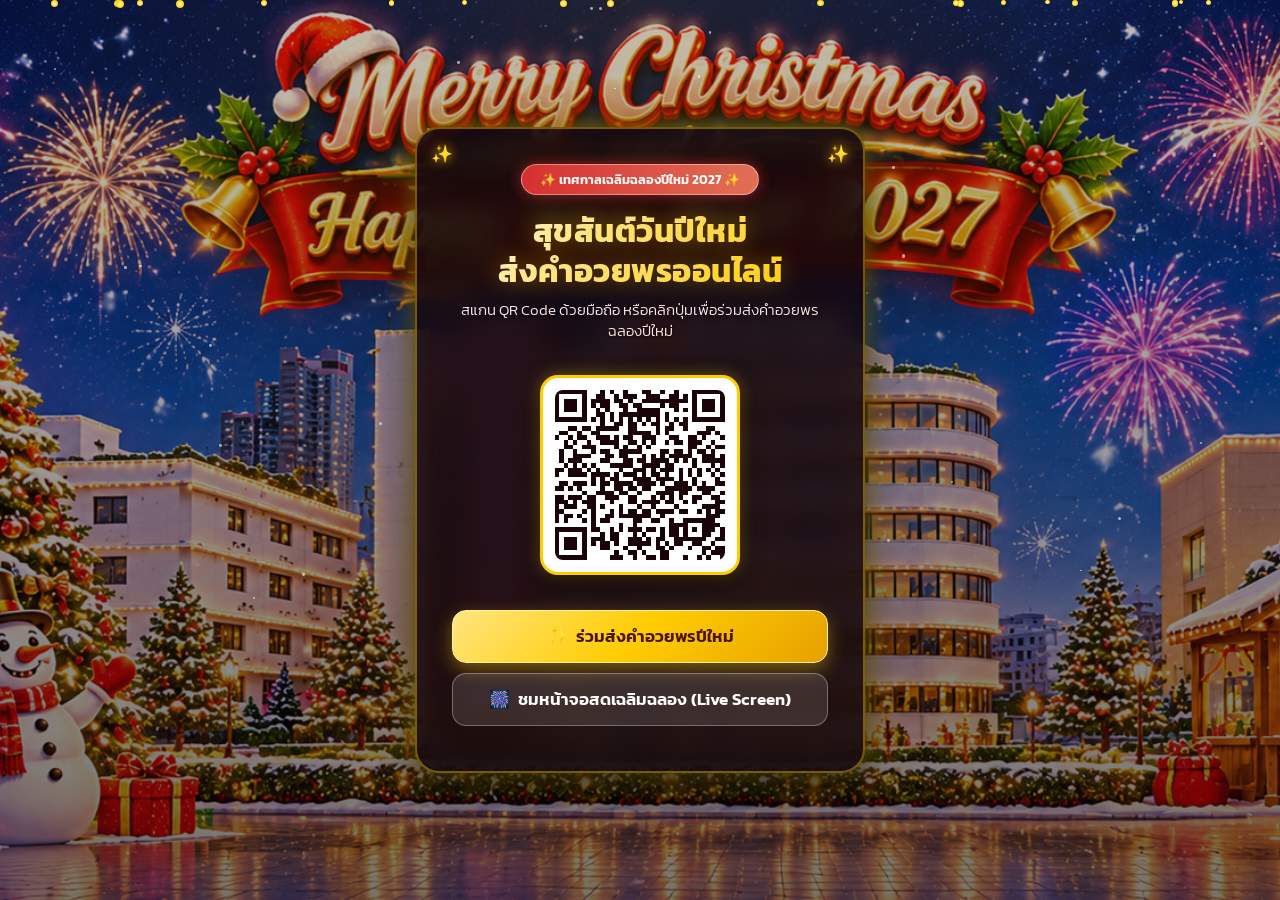
<file: index.html>
<!DOCTYPE html>
<html lang="th">
<head>
    <meta charset="UTF-8">
    <meta name="viewport" content="width=device-width, initial-scale=1.0">
    <title>สุขสันต์วันปีใหม่ 2027 - ส่งคำอวยพรออนไลน์</title>
    <link rel="stylesheet" href="style.css">
    <link rel="preconnect" href="https://fonts.googleapis.com">
    <link rel="preconnect" href="https://fonts.gstatic.com" crossorigin>
    <link href="https://fonts.googleapis.com/css2?family=Kanit:wght@300;400;500;600;700&display=swap" rel="stylesheet">
    <script src="qrcode.min.js"></script>
</head>
<body>
    <div class="background"></div>
    <div class="background-overlay"></div>
    <div class="sky-layer" id="sky-layer"></div>

    <div class="container">
        <div class="badge-festive">✨ เทศกาลเฉลิมฉลองปีใหม่ 2027 ✨</div>
        <h1 class="main-title">สุขสันต์วันปีใหม่<br>ส่งคำอวยพรออนไลน์</h1>
        <p class="sub-title">สแกน QR Code ด้วยมือถือ หรือคลิกปุ่มเพื่อร่วมส่งคำอวยพรฉลองปีใหม่</p>

        <div class="qr-wrapper">
            <div id="landing-qrcode"></div>
        </div>

        <a href="form.html" class="btn btn-gold">
            <span>✨</span> ร่วมส่งคำอวยพรปีใหม่
        </a>

        <a href="animation.html" class="btn btn-secondary">
            <span>🎆</span> ชมหน้าจอสดเฉลิมฉลอง (Live Screen)
        </a>
    </div>

    <script src="script.js"></script>
    <script>
        window.addEventListener('load', () => {
            renderQrCode('landing-qrcode', getMobileSelectUrl(), 170);
        });
    </script>
</body>
</html>
</file>
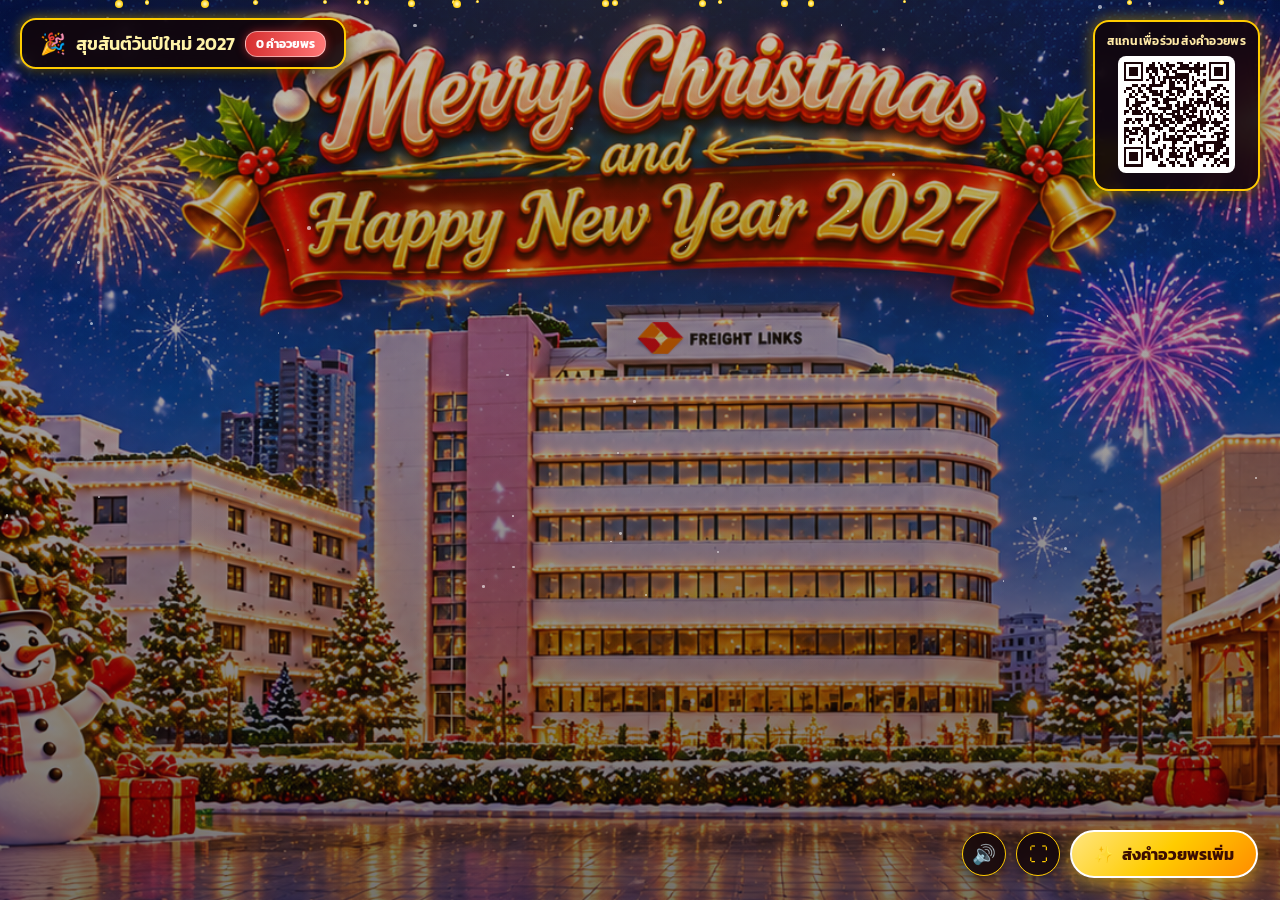
<file: animation.html>
<!DOCTYPE html>
<html lang="th">
<head>
    <meta charset="UTF-8">
    <meta name="viewport" content="width=device-width, initial-scale=1.0">
    <title>หน้าจอเฉลิมฉลองปีใหม่ 2027 - Live Celebration Screen</title>
    <link rel="stylesheet" href="style.css">
    <link rel="preconnect" href="https://fonts.googleapis.com">
    <link rel="preconnect" href="https://fonts.gstatic.com" crossorigin>
    <link href="https://fonts.googleapis.com/css2?family=Kanit:wght@300;400;500;600;700&display=swap" rel="stylesheet">
    <script src="qrcode.min.js"></script>
</head>
<body id="animation-page">
    <div class="background"></div>
    <div class="background-overlay"></div>
    <div class="sky-layer" id="sky-layer"></div>

    <!-- HUD Header Left -->
    <div class="hud-header">
        <div class="hud-title-badge">
            <span style="font-size: 1.3rem;">🎉</span>
            <h2>สุขสันต์วันปีใหม่ 2027</h2>
            <span class="wish-counter-pill" id="wish-counter-badge">0 คำอวยพร</span>
        </div>
    </div>

    <!-- QR Corner Right -->
    <div class="qr-corner">
        <p>สแกนเพื่อร่วมส่งคำอวยพร</p>
        <div class="qr-box-inner" id="corner-qrcode"></div>
    </div>

    <!-- Celebration Live Stage for Floating Objects & Fireworks -->
    <div id="celebration-stage"></div>

    <!-- HUD Controls Bottom Right -->
    <div class="hud-controls">
        <button class="ctrl-btn" id="sound-toggle-btn" onclick="toggleSound()" title="เปิด/ปิดเสียง">🔊</button>
        <button class="ctrl-btn" onclick="toggleFullScreen()" title="เต็มจอ">⛶</button>
        <a href="form.html" class="btn-add-wish">
            <span>✨</span> ส่งคำอวยพรเพิ่ม
        </a>
    </div>

    <script src="script.js"></script>
</body>
</html>
</file>
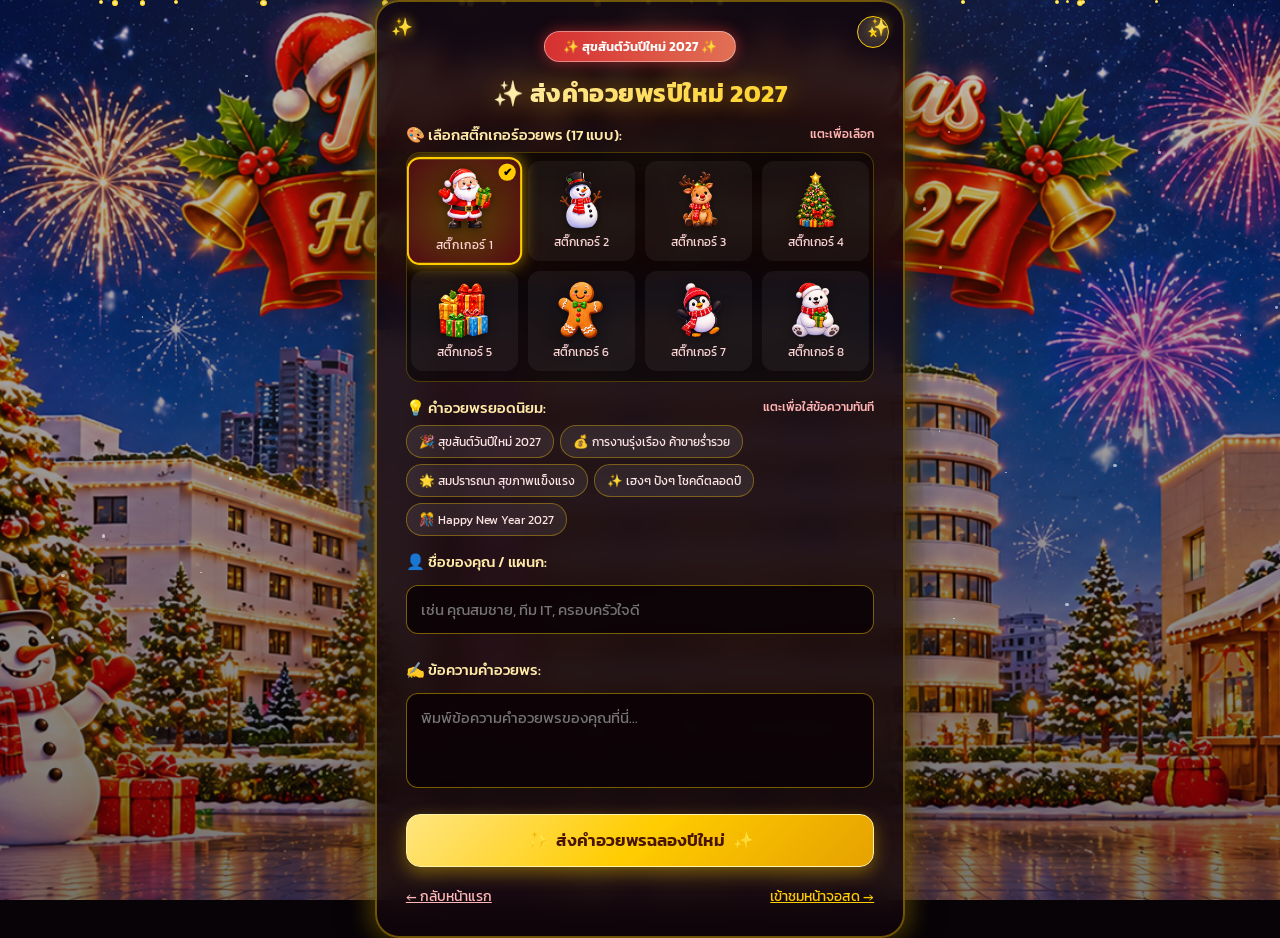
<file: form.html>
<!DOCTYPE html>
<html lang="th">
<head>
    <meta charset="UTF-8">
    <meta name="viewport" content="width=device-width, initial-scale=1.0">
    <title>กรอกคำอวยพรปีใหม่ 2027 - ส่งคำอวยพรออนไลน์</title>
    <link rel="stylesheet" href="style.css">
    <link rel="preconnect" href="https://fonts.googleapis.com">
    <link rel="preconnect" href="https://fonts.gstatic.com" crossorigin>
    <link href="https://fonts.googleapis.com/css2?family=Kanit:wght@300;400;500;600;700&display=swap" rel="stylesheet">
</head>
<body id="form-page">
    <div class="background"></div>
    <div class="background-overlay"></div>
    <div class="sky-layer" id="sky-layer"></div>

    <div class="container form-container">
        <a href="index.html" class="close-btn" title="ย้อนกลับ">&times;</a>

        <div class="badge-festive">✨ สุขสันต์วันปีใหม่ 2027 ✨</div>
        <h1 class="main-title" id="form-page-title" style="font-size: 1.55rem;">ส่งคำอวยพรปีใหม่</h1>

        <!-- Sticker Grid -->
        <div class="section-label">
            <span>🎨 เลือกสติ๊กเกอร์อวยพร (17 แบบ):</span>
            <small>แตะเพื่อเลือก</small>
        </div>
        <div class="sticker-grid" id="sticker-grid">
            <!-- Populated via script.js -->
        </div>

        <!-- Quick Blessing Chips -->
        <div class="section-label">
            <span>💡 คำอวยพรยอดนิยม:</span>
            <small>แตะเพื่อใส่ข้อความทันที</small>
        </div>
        <div class="chips-container">
            <button type="button" class="chip-btn" onclick="insertBlessing('สุขสันต์วันปีใหม่ 2027 ขอให้มีความสุข สุขภาพแข็งแรง ร่ำรวยเงินทอง 🎉')">🎉 สุขสันต์วันปีใหม่ 2027</button>
            <button type="button" class="chip-btn" onclick="insertBlessing('สวัสดีปีใหม่ ขอให้การงานรุ่งเรือง ก้าวหน้า ค้าขายร่ำรวย 💰')">💰 การงานรุ่งเรือง ค้าขายร่ำรวย</button>
            <button type="button" class="chip-btn" onclick="insertBlessing('ขอให้ปีใหม่นี้นำพาความสุข สมปรารถนา สุขภาพดีตลอดปี 🌟')">🌟 สมปรารถนา สุขภาพแข็งแรง</button>
            <button type="button" class="chip-btn" onclick="insertBlessing('ขอให้เป็นปีทองของทุกคน เฮงๆ ปังๆ โชคดีตลอดปี ✨')">✨ เฮงๆ ปังๆ โชคดีตลอดปี</button>
            <button type="button" class="chip-btn" onclick="insertBlessing('Happy New Year 2027! Wishing you peace, joy and success 🎊')">🎊 Happy New Year 2027</button>
        </div>

        <!-- Inputs -->
        <div class="section-label"><span>👤 ชื่อของคุณ / แผนก:</span></div>
        <input type="text" id="user-name" class="form-input" placeholder="เช่น คุณสมชาย, ทีม IT, ครอบครัวใจดี" maxlength="30" required>

        <div class="section-label"><span>✍️ ข้อความคำอวยพร:</span></div>
        <textarea id="user-msg" class="form-textarea" placeholder="พิมพ์ข้อความคำอวยพรของคุณที่นี่..." rows="3" maxlength="120" required></textarea>

        <button type="button" class="btn btn-gold" onclick="submitBlessing()">
            <span>✨</span> ส่งคำอวยพรฉลองปีใหม่ <span>✨</span>
        </button>

        <div style="margin-top: 10px; display: flex; justify-content: space-between;">
            <a href="index.html" class="btn-link">← กลับหน้าแรก</a>
            <a href="animation.html" class="btn-link" style="color: var(--festive-gold);">เข้าชมหน้าจอสด →</a>
        </div>
    </div>

    <script src="script.js"></script>
</body>
</html>
</file>
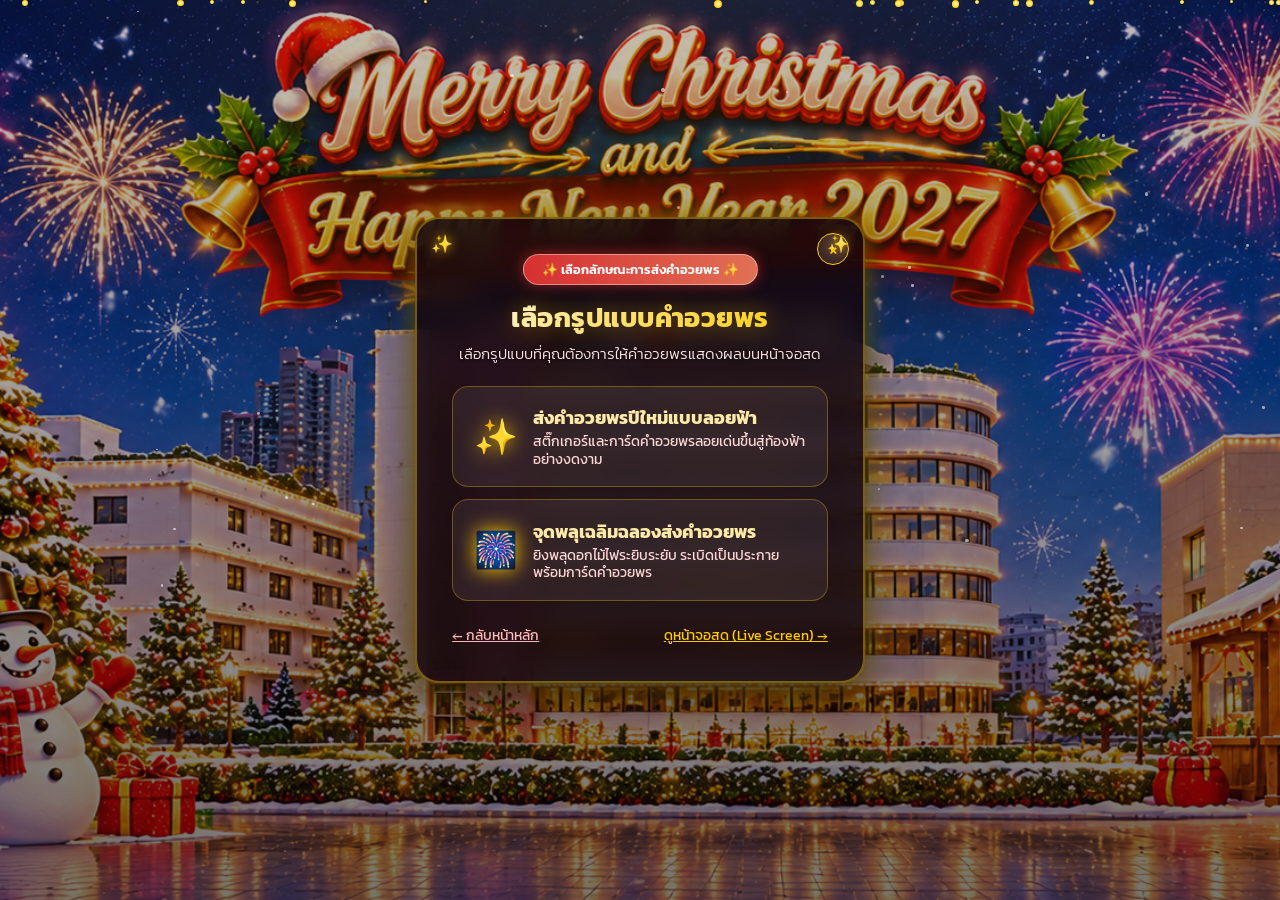
<file: select.html>
<!DOCTYPE html>
<html lang="th">
<head>
    <meta charset="UTF-8">
    <meta name="viewport" content="width=device-width, initial-scale=1.0">
    <title>เลือกรูปแบบกิจกรรม - ส่งคำอวยพรปีใหม่ออนไลน์</title>
    <link rel="stylesheet" href="style.css">
    <link rel="preconnect" href="https://fonts.googleapis.com">
    <link rel="preconnect" href="https://fonts.gstatic.com" crossorigin>
    <link href="https://fonts.googleapis.com/css2?family=Kanit:wght@300;400;500;600;700&display=swap" rel="stylesheet">
</head>
<body>
    <div class="background"></div>
    <div class="background-overlay"></div>
    <div class="sky-layer" id="sky-layer"></div>

    <div class="container">
        <a href="animation.html" class="close-btn" title="ไปที่หน้าจอสด">&times;</a>
        
        <div class="badge-festive">✨ เลือกลักษณะการส่งคำอวยพร ✨</div>
        <h1 class="main-title" style="font-size: 1.7rem;">เลือกรูปแบบคำอวยพร</h1>
        <p class="sub-title">เลือกรูปแบบที่คุณต้องการให้คำอวยพรแสดงผลบนหน้าจอสด</p>

        <a href="form.html?mode=float" class="activity-card">
            <div class="activity-icon">✨</div>
            <div>
                <h3>ส่งคำอวยพรปีใหม่แบบลอยฟ้า</h3>
                <p>สติ๊กเกอร์และการ์ดคำอวยพรลอยเด่นขึ้นสู่ท้องฟ้าอย่างงดงาม</p>
            </div>
        </a>

        <a href="form.html?mode=firework" class="activity-card">
            <div class="activity-icon">🎆</div>
            <div>
                <h3>จุดพลุเฉลิมฉลองส่งคำอวยพร</h3>
                <p>ยิงพลุดอกไม้ไฟระยิบระยับ ระเบิดเป็นประกายพร้อมการ์ดคำอวยพร</p>
            </div>
        </a>

        <div style="margin-top: 15px; display: flex; justify-content: space-between; align-items: center;">
            <a href="index.html" class="btn-link">← กลับหน้าหลัก</a>
            <a href="animation.html" class="btn-link" style="color: var(--festive-gold);">ดูหน้าจอสด (Live Screen) →</a>
        </div>
    </div>

    <script src="script.js"></script>
</body>
</html>
</file>
<file: style.css>
/* ========================================================
   Happy New Year 2027 Celebration Engine
   Grand Festive Theme - Designed by JARVIS
   ======================================================== */

:root {
    --bg-dark: #080306;
    --festive-gold: #ffcc00;
    --festive-gold-light: #fff3a8;
    --festive-gold-dark: #b8860b;
    --gold-glow: rgba(255, 204, 0, 0.6);
    --glass-bg: rgba(18, 6, 12, 0.82);
    --glass-border: rgba(255, 204, 0, 0.4);
    --text-gold: #ffeaa7;
    --card-shadow: 0 10px 35px rgba(0, 0, 0, 0.75), 0 0 25px var(--gold-glow);
}

* {
    box-sizing: border-box;
    margin: 0;
    padding: 0;
    font-family: 'Kanit', sans-serif;
    -webkit-tap-highlight-color: transparent;
}

body {
    background: var(--bg-dark);
    color: #fff;
    min-height: 100vh;
    overflow-x: hidden;
    position: relative;
    display: flex;
    flex-direction: column;
    align-items: center;
    justify-content: center;
}

/* ================= BACKGROUND & ATMOSPHERE ================= */
.background {
    position: fixed;
    top: 0;
    left: 0;
    width: 100%;
    height: 100%;
    z-index: -2;
    background-color: var(--bg-dark);
    background-image: url('พื้นหลัง/CN.png');
    background-image: url('%E0%B8%9E%E0%B8%B7%E0%B9%89%E0%B8%99%E0%B8%AB%E0%B8%A5%E0%B8%B1%E0%B8%87/CN.png');
    background-position: center bottom;
    background-repeat: no-repeat;
    background-size: cover;
}

.background-overlay {
    position: fixed;
    top: 0;
    left: 0;
    width: 100%;
    height: 100%;
    z-index: -1;
    background: radial-gradient(circle at center top, rgba(255, 180, 0, 0.12) 0%, transparent 65%),
                linear-gradient(to bottom, rgba(8, 3, 6, 0.25) 0%, rgba(8, 3, 6, 0.55) 100%);
    pointer-events: none;
}

/* Sky Sparkles / Stars */
.sky-layer {
    position: absolute;
    top: 0;
    left: 0;
    width: 100%;
    height: 80%;
    overflow: hidden;
    pointer-events: none;
}

.star {
    position: absolute;
    background: #fff;
    border-radius: 50%;
    opacity: 0.6;
    animation: starTwinkle 2.5s infinite ease-in-out;
}

@keyframes starTwinkle {
    0%, 100% { opacity: 0.25; transform: scale(0.8); }
    50% { opacity: 1; transform: scale(1.3); box-shadow: 0 0 8px var(--festive-gold-light); }
}

/* Floating Gold Sparkle Dust */
.ember {
    position: absolute;
    background: radial-gradient(circle, #fff3a8 15%, #ffcc00 70%, transparent 100%);
    border-radius: 50%;
    pointer-events: none;
    animation: floatSparkle linear infinite;
}

@keyframes floatSparkle {
    0% { transform: translateY(105vh) translateX(0) scale(0.7); opacity: 0; }
    20% { opacity: 0.95; }
    80% { opacity: 0.85; }
    100% { transform: translateY(-10vh) translateX(var(--drift-x, 30px)) scale(1.2); opacity: 0; }
}

/* ================= CONTAINERS & CARDS ================= */
.container {
    background: var(--glass-bg);
    border: 2px solid var(--glass-border);
    border-radius: 24px;
    padding: 2.2rem;
    text-align: center;
    max-width: 92%;
    width: 450px;
    box-shadow: var(--card-shadow);
    backdrop-filter: blur(14px);
    -webkit-backdrop-filter: blur(14px);
    position: relative;
    z-index: 10;
    animation: fadeInScale 0.6s cubic-bezier(0.2, 0.9, 0.3, 1) forwards;
}

@keyframes fadeInScale {
    from { opacity: 0; transform: scale(0.92) translateY(20px); }
    to { opacity: 1; transform: scale(1) translateY(0); }
}

/* Subtle corner sparkle decorations */
.container::before, .container::after {
    content: '✨';
    position: absolute;
    font-size: 1.1rem;
    filter: drop-shadow(0 0 6px var(--festive-gold));
}
.container::before { top: 12px; left: 14px; }
.container::after { top: 12px; right: 14px; }

/* ================= TYPOGRAPHY ================= */
.main-title {
    font-size: 2rem;
    font-weight: 700;
    line-height: 1.25;
    margin-bottom: 0.5rem;
    background: linear-gradient(135deg, #ffffff 0%, #ffe57f 45%, #ffcc00 100%);
    -webkit-background-clip: text;
    -webkit-text-fill-color: transparent;
    text-shadow: 0 0 25px rgba(255, 204, 0, 0.45);
    letter-spacing: 0.5px;
}

.sub-title {
    font-size: 0.95rem;
    color: #ffe6e6;
    margin-bottom: 1.3rem;
    font-weight: 300;
    line-height: 1.4;
    text-shadow: 0 1px 3px rgba(0,0,0,0.8);
}

.badge-festive {
    display: inline-block;
    padding: 5px 18px;
    background: linear-gradient(90deg, #d63031, #e17055);
    color: #fff;
    border-radius: 20px;
    font-size: 0.8rem;
    font-weight: 600;
    margin-bottom: 1rem;
    box-shadow: 0 0 14px rgba(214, 48, 49, 0.6);
    border: 1px solid rgba(255, 255, 255, 0.4);
}

/* ================= QR BOX ================= */
.qr-wrapper {
    background: #fff;
    padding: 12px;
    border-radius: 18px;
    display: inline-block;
    margin: 0.8rem auto 1.2rem;
    box-shadow: 0 8px 25px rgba(0, 0, 0, 0.6), 0 0 15px rgba(255, 204, 0, 0.4);
    border: 3px solid var(--festive-gold);
    transition: transform 0.3s ease;
}
.qr-wrapper:hover {
    transform: scale(1.03);
}

.qr-wrapper canvas, .qr-wrapper img {
    display: block;
    border-radius: 8px;
}

/* QR Corner for Animation Page */
.qr-corner {
    position: fixed;
    top: 20px;
    right: 20px;
    background: rgba(18, 5, 10, 0.88);
    border: 2px solid var(--festive-gold);
    padding: 10px 12px;
    border-radius: 16px;
    box-shadow: 0 6px 20px rgba(0,0,0,0.6), 0 0 15px var(--gold-glow);
    z-index: 150;
    text-align: center;
    backdrop-filter: blur(8px);
    transition: all 0.3s;
}

.qr-corner:hover {
    transform: translateY(-2px);
    box-shadow: 0 8px 25px rgba(0,0,0,0.8), 0 0 25px var(--festive-gold);
}

.qr-corner p {
    color: var(--text-gold);
    font-size: 0.75rem;
    font-weight: 600;
    margin-bottom: 6px;
    letter-spacing: 0.3px;
}

.qr-corner .qr-box-inner {
    background: #fff;
    padding: 6px;
    border-radius: 8px;
    display: inline-block;
}

/* ================= BUTTONS ================= */
.btn {
    display: flex;
    align-items: center;
    justify-content: center;
    gap: 8px;
    width: 100%;
    padding: 13px 20px;
    margin: 10px 0;
    border: none;
    border-radius: 14px;
    font-size: 1.05rem;
    font-weight: 600;
    cursor: pointer;
    transition: all 0.25s cubic-bezier(0.2, 0.8, 0.4, 1);
    text-decoration: none;
    outline: none;
}

.btn-gold {
    background: linear-gradient(135deg, #ffe57f 0%, #ffcc00 50%, #e6a100 100%);
    color: #4a1500;
    box-shadow: 0 6px 18px rgba(255, 204, 0, 0.4);
    border: 1px solid #fff3a8;
}

.btn-gold:hover {
    transform: translateY(-3px) scale(1.01);
    box-shadow: 0 10px 25px rgba(255, 204, 0, 0.65);
    filter: brightness(1.08);
}

.btn-secondary {
    background: rgba(255, 255, 255, 0.12);
    color: #fff;
    border: 1px solid rgba(255, 255, 255, 0.3);
}

.btn-secondary:hover {
    background: rgba(255, 255, 255, 0.22);
    border-color: var(--festive-gold);
    color: var(--text-gold);
}

.btn-link {
    background: transparent;
    color: #ffb8b8;
    font-size: 0.9rem;
    text-decoration: underline;
    margin-top: 8px;
    display: inline-block;
    transition: color 0.2s;
}

.btn-link:hover {
    color: var(--festive-gold);
}

/* ================= ACTIVITY CARDS (SELECT PAGE) ================= */
.activity-card {
    background: rgba(255, 255, 255, 0.07);
    border: 1.5px solid rgba(255, 204, 0, 0.3);
    border-radius: 16px;
    padding: 1.1rem 1.3rem;
    margin: 12px 0;
    display: flex;
    align-items: center;
    gap: 15px;
    text-decoration: none;
    color: #fff;
    transition: all 0.3s ease;
    text-align: left;
}

.activity-card:hover {
    background: rgba(255, 204, 0, 0.16);
    border-color: var(--festive-gold);
    transform: translateY(-3px) scale(1.02);
    box-shadow: 0 8px 22px rgba(255, 204, 0, 0.35);
}

.activity-icon {
    font-size: 2.2rem;
    flex-shrink: 0;
    filter: drop-shadow(0 0 10px var(--festive-gold));
}

.activity-card h3 {
    font-size: 1.15rem;
    color: var(--text-gold);
    margin-bottom: 2px;
}

.activity-card p {
    font-size: 0.85rem;
    color: #ffd6d6;
    line-height: 1.3;
}

/* Close button */
.close-btn {
    position: absolute;
    top: 14px;
    right: 14px;
    width: 32px;
    height: 32px;
    background: rgba(255, 255, 255, 0.12);
    border: 1px solid var(--festive-gold);
    border-radius: 50%;
    color: var(--festive-gold);
    font-size: 1.3rem;
    display: flex;
    align-items: center;
    justify-content: center;
    cursor: pointer;
    transition: all 0.3s;
    text-decoration: none;
    line-height: 1;
    z-index: 10;
}

.close-btn:hover {
    background: var(--festive-gold);
    color: #000;
    transform: rotate(90deg);
}

/* ================= FORM PAGE ================= */
.form-container {
    width: 530px;
    max-width: 95%;
    padding: 1.8rem;
}

.section-label {
    text-align: left;
    font-size: 0.95rem;
    font-weight: 500;
    color: var(--text-gold);
    margin: 14px 0 6px;
    display: flex;
    justify-content: space-between;
    align-items: center;
}

.section-label small {
    font-size: 0.75rem;
    color: #ffb3b3;
}

/* Sticker Grid (1 to 17) */
.sticker-grid {
    display: grid;
    grid-template-columns: repeat(4, 1fr);
    gap: 10px;
    max-height: 230px;
    overflow-y: auto;
    padding: 8px 4px;
    margin-bottom: 12px;
    border-radius: 14px;
    background: rgba(0, 0, 0, 0.45);
    border: 1px solid rgba(255, 204, 0, 0.25);
    scrollbar-width: thin;
    scrollbar-color: var(--festive-gold) rgba(0,0,0,0.3);
}

.sticker-grid::-webkit-scrollbar {
    width: 6px;
}
.sticker-grid::-webkit-scrollbar-thumb {
    background: var(--festive-gold-dark);
    border-radius: 10px;
}

.sticker-item {
    background: rgba(255, 255, 255, 0.05);
    border: 2px solid transparent;
    border-radius: 12px;
    padding: 8px 4px;
    cursor: pointer;
    transition: all 0.22s ease;
    display: flex;
    flex-direction: column;
    align-items: center;
    justify-content: center;
    position: relative;
}

.sticker-item:hover {
    background: rgba(255, 204, 0, 0.15);
    border-color: rgba(255, 204, 0, 0.6);
    transform: scale(1.06);
}

.sticker-item.selected {
    background: radial-gradient(circle, rgba(255, 204, 0, 0.3) 0%, rgba(180, 20, 40, 0.4) 100%);
    border-color: var(--festive-gold);
    box-shadow: 0 0 15px var(--gold-glow);
    transform: scale(1.08);
}

.sticker-item.selected::after {
    content: '✔';
    position: absolute;
    top: 4px;
    right: 4px;
    background: var(--festive-gold);
    color: #000;
    width: 16px;
    height: 16px;
    border-radius: 50%;
    font-size: 10px;
    font-weight: bold;
    display: flex;
    align-items: center;
    justify-content: center;
}

.sticker-item img {
    width: 58px;
    height: 58px;
    object-fit: contain;
    filter: drop-shadow(0 2px 5px rgba(0,0,0,0.5));
    transition: transform 0.2s;
}

.sticker-item.special-banner {
    grid-column: span 2;
}
.sticker-item.special-banner img {
    width: 90%;
    height: 58px;
}

.sticker-name {
    font-size: 0.72rem;
    color: #ffd6d6;
    margin-top: 4px;
    white-space: nowrap;
    overflow: hidden;
    text-overflow: ellipsis;
    max-width: 100%;
}

/* Quick Blessing Chips */
.chips-container {
    display: flex;
    flex-wrap: wrap;
    gap: 6px;
    margin-bottom: 12px;
    justify-content: flex-start;
}

.chip-btn {
    background: rgba(255, 255, 255, 0.08);
    border: 1px solid rgba(255, 204, 0, 0.35);
    color: #ffe6e6;
    padding: 6px 12px;
    border-radius: 16px;
    font-size: 0.78rem;
    cursor: pointer;
    transition: all 0.2s ease;
    white-space: nowrap;
}

.chip-btn:hover {
    background: rgba(255, 204, 0, 0.25);
    border-color: var(--festive-gold);
    color: #fff;
    transform: translateY(-2px);
}

/* Inputs */
.form-input, .form-textarea {
    width: 100%;
    padding: 12px 14px;
    margin: 6px 0 10px;
    border-radius: 12px;
    border: 1.5px solid rgba(255, 204, 0, 0.45);
    background: rgba(12, 3, 6, 0.88);
    color: #fff;
    font-size: 0.95rem;
    transition: all 0.25s;
}

.form-input:focus, .form-textarea:focus {
    outline: none;
    border-color: var(--festive-gold);
    box-shadow: 0 0 12px var(--gold-glow);
    background: rgba(22, 5, 10, 0.95);
}

.form-textarea {
    resize: none;
}

/* ================= ANIMATION & LIVE SCREEN ================= */
#animation-page {
    width: 100vw;
    height: 100vh;
    overflow: hidden;
    position: relative;
    user-select: none;
}

#celebration-stage {
    position: absolute;
    top: 0;
    left: 0;
    width: 100%;
    height: 100%;
    overflow: hidden;
    pointer-events: none;
    z-index: 10;
}

/* HUD Header Left */
.hud-header {
    position: fixed;
    top: 18px;
    left: 20px;
    display: flex;
    align-items: center;
    gap: 15px;
    z-index: 120;
}

.hud-title-badge {
    background: rgba(18, 5, 10, 0.88);
    border: 2px solid var(--festive-gold);
    border-radius: 16px;
    padding: 8px 18px;
    display: flex;
    align-items: center;
    gap: 10px;
    box-shadow: 0 6px 20px rgba(0, 0, 0, 0.6), 0 0 12px var(--gold-glow);
    backdrop-filter: blur(8px);
}

.hud-title-badge h2 {
    font-size: 1.1rem;
    color: var(--festive-gold-light);
    font-weight: 600;
}

.wish-counter-pill {
    background: linear-gradient(90deg, #d63031, #ff7675);
    color: #fff;
    font-size: 0.75rem;
    font-weight: 700;
    padding: 3px 10px;
    border-radius: 12px;
    border: 1px solid rgba(255, 255, 255, 0.5);
    box-shadow: 0 0 8px rgba(214, 48, 49, 0.6);
}

/* HUD Controls Right */
.hud-controls {
    position: fixed;
    bottom: 22px;
    right: 22px;
    display: flex;
    align-items: center;
    gap: 10px;
    z-index: 120;
}

.ctrl-btn {
    background: rgba(18, 5, 10, 0.88);
    border: 1.5px solid var(--festive-gold);
    color: var(--festive-gold);
    border-radius: 50%;
    width: 44px;
    height: 44px;
    display: flex;
    align-items: center;
    justify-content: center;
    cursor: pointer;
    font-size: 1.2rem;
    box-shadow: 0 4px 15px rgba(0, 0, 0, 0.6);
    transition: all 0.25s ease;
    backdrop-filter: blur(6px);
}

.ctrl-btn:hover {
    background: var(--festive-gold);
    color: #000;
    transform: scale(1.1);
    box-shadow: 0 0 15px var(--festive-gold);
}

.btn-add-wish {
    background: linear-gradient(135deg, #ffe57f, #ffcc00, #ff8c00);
    color: #3d0e00;
    border: 2px solid #fff;
    padding: 10px 22px;
    border-radius: 25px;
    font-weight: 700;
    font-size: 1rem;
    text-decoration: none;
    box-shadow: 0 6px 20px rgba(255, 204, 0, 0.5);
    transition: all 0.25s ease;
    display: flex;
    align-items: center;
    gap: 8px;
}

.btn-add-wish:hover {
    transform: translateY(-3px) scale(1.05);
    box-shadow: 0 8px 25px rgba(255, 204, 0, 0.8);
    filter: brightness(1.1);
}

/* ================= FLOATING WISH OBJECTS ================= */
.festive-obj {
    position: absolute;
    display: flex;
    flex-direction: column;
    align-items: center;
    z-index: 20;
    will-change: transform, opacity;
}

.obj-aura {
    position: absolute;
    width: 65px;
    height: 20px;
    border-radius: 50%;
    bottom: -6px;
    background: radial-gradient(ellipse, rgba(255, 204, 0, 0.65) 0%, transparent 75%);
    filter: blur(5px);
    z-index: -1;
    animation: auraPulse 2s infinite alternate;
}

@keyframes auraPulse {
    from { transform: scale(0.9); opacity: 0.5; }
    to { transform: scale(1.3); opacity: 0.95; }
}

.obj-sticker-img {
    width: 78px;
    height: 78px;
    object-fit: contain;
    filter: drop-shadow(0 4px 12px rgba(0,0,0,0.65));
}

.obj-card {
    background: rgba(18, 5, 10, 0.86);
    border: 1.5px solid var(--festive-gold);
    border-radius: 14px;
    padding: 6px 14px;
    margin-top: 6px;
    text-align: center;
    box-shadow: 0 4px 15px rgba(0, 0, 0, 0.6), 0 0 10px rgba(255, 204, 0, 0.35);
    backdrop-filter: blur(6px);
    white-space: nowrap;
    max-width: 220px;
    pointer-events: auto;
}

.obj-sender {
    font-size: 0.85rem;
    font-weight: 700;
    color: var(--text-gold);
    text-shadow: 0 0 6px rgba(255, 204, 0, 0.6);
    display: block;
}

.obj-msg {
    font-size: 0.75rem;
    color: #fff;
    line-height: 1.25;
    white-space: normal;
    word-break: break-word;
    display: block;
    margin-top: 2px;
}

/* Floating Rising Animation */
@keyframes wishRise {
    0% {
        bottom: var(--start-y, -10%);
        left: var(--start-x, 50%);
        opacity: 0;
        transform: scale(0.65);
    }
    10% { opacity: 1; transform: scale(1); }
    85% { opacity: 1; }
    100% {
        bottom: 115%;
        left: var(--end-x, 50%);
        opacity: 0;
        transform: scale(0.85);
    }
}

/* ================= SPECIAL ANNOUNCER MARQUEE ================= */
.announcer-banner {
    position: fixed;
    z-index: 250;
    pointer-events: none;
    bottom: var(--banner-y, 32%);
    display: flex;
    align-items: center;
    gap: 15px;
    animation: moveAnnouncer var(--duration, 9s) linear forwards;
}

@keyframes moveAnnouncer {
    0% { left: -600px; opacity: 0; }
    8% { opacity: 1; }
    92% { opacity: 1; }
    100% { left: 110vw; opacity: 0; }
}

.announcer-box {
    background: linear-gradient(135deg, rgba(180, 20, 35, 0.94), rgba(60, 5, 12, 0.96));
    border: 2.5px solid var(--festive-gold);
    color: #fff;
    padding: 10px 24px;
    border-radius: 50px;
    box-shadow: 0 8px 30px rgba(0, 0, 0, 0.85), 0 0 25px var(--gold-glow);
    backdrop-filter: blur(10px);
    white-space: nowrap;
    display: flex;
    align-items: center;
    gap: 12px;
    animation: announcerPulse 1.2s infinite alternate;
}

@keyframes announcerPulse {
    from { transform: scale(1); box-shadow: 0 0 15px var(--gold-glow); }
    to { transform: scale(1.04); box-shadow: 0 0 35px var(--festive-gold); }
}

.announcer-text-title {
    color: var(--festive-gold-light);
    font-size: 1.15rem;
    font-weight: 700;
}

.announcer-text-msg {
    color: #fff;
    font-size: 0.95rem;
}

.announcer-mascot {
    width: 115px;
    height: auto;
    filter: drop-shadow(0 0 20px var(--festive-gold));
    animation: mascotBounce 0.4s infinite alternate ease-in-out;
}

@keyframes mascotBounce {
    from { transform: translateY(0); }
    to { transform: translateY(-10px); }
}

/* ================= FIREWORKS ENGINE 3.0 ================= */
.firework-launcher {
    position: absolute;
    width: 4px;
    height: 18px;
    background: linear-gradient(to top, transparent, #fff, var(--festive-gold-light));
    z-index: 99;
    border-radius: 50%;
    filter: blur(1px);
    animation: launchUp var(--duration, 1.2s) ease-out forwards;
}

@keyframes launchUp {
    0% { transform: translateY(100vh) scaleY(2.2); opacity: 1; }
    90% { opacity: 1; }
    100% { transform: translateY(0) scaleY(1); opacity: 0; }
}

.explosion-flash {
    position: absolute;
    width: 6px;
    height: 6px;
    background: #fff;
    border-radius: 50%;
    box-shadow: 0 0 30px 10px #fff, 0 0 70px 25px var(--color, #ffd700);
    z-index: 100;
    mix-blend-mode: screen;
    animation: flashFade 0.25s ease-out forwards;
}

@keyframes flashFade {
    0% { transform: scale(1); opacity: 1; }
    100% { transform: scale(45); opacity: 0; }
}

.firework {
    position: absolute;
    width: 0;
    height: 0;
    z-index: 101;
}

.spark {
    position: absolute;
    width: var(--size, 3px);
    height: var(--size, 3px);
    border-radius: 50%;
    top: 50%;
    left: 50%;
    transform-origin: center;
    mix-blend-mode: screen;
    animation: sparkRealistic var(--duration, 2s) cubic-bezier(0.08, 0.85, 0.25, 1) forwards;
}

@keyframes sparkRealistic {
    0% {
        transform: rotate(var(--angle)) translateY(0);
        opacity: 1;
        background-color: #fff;
        box-shadow: 0 0 6px #fff;
    }
    18% {
        background-color: var(--color);
        box-shadow: 0 0 10px var(--color), 0 0 20px var(--color);
    }
    75% {
        opacity: 0.95;
    }
    100% {
        transform: rotate(var(--angle)) translateY(var(--distance)) translateY(90px);
        opacity: 0;
        filter: blur(1.5px);
    }
}

/* ================= RESPONSIVE ================= */
@media (max-width: 600px) {
    .container {
        padding: 1.5rem 1.2rem;
        border-radius: 20px;
    }
    .main-title {
        font-size: 1.6rem;
    }
    .form-container {
        padding: 1.3rem 1rem;
    }
    .sticker-grid {
        grid-template-columns: repeat(3, 1fr);
        max-height: 190px;
    }
    .qr-corner {
        top: 10px;
        right: 10px;
        padding: 6px 8px;
    }
    .hud-header {
        top: 10px;
        left: 10px;
    }
    .hud-title-badge {
        padding: 6px 12px;
    }
    .hud-title-badge h2 {
        font-size: 0.9rem;
    }
    .hud-controls {
        bottom: 14px;
        right: 14px;
    }
    .btn-add-wish {
        padding: 8px 16px;
        font-size: 0.85rem;
    }
}
</file>
